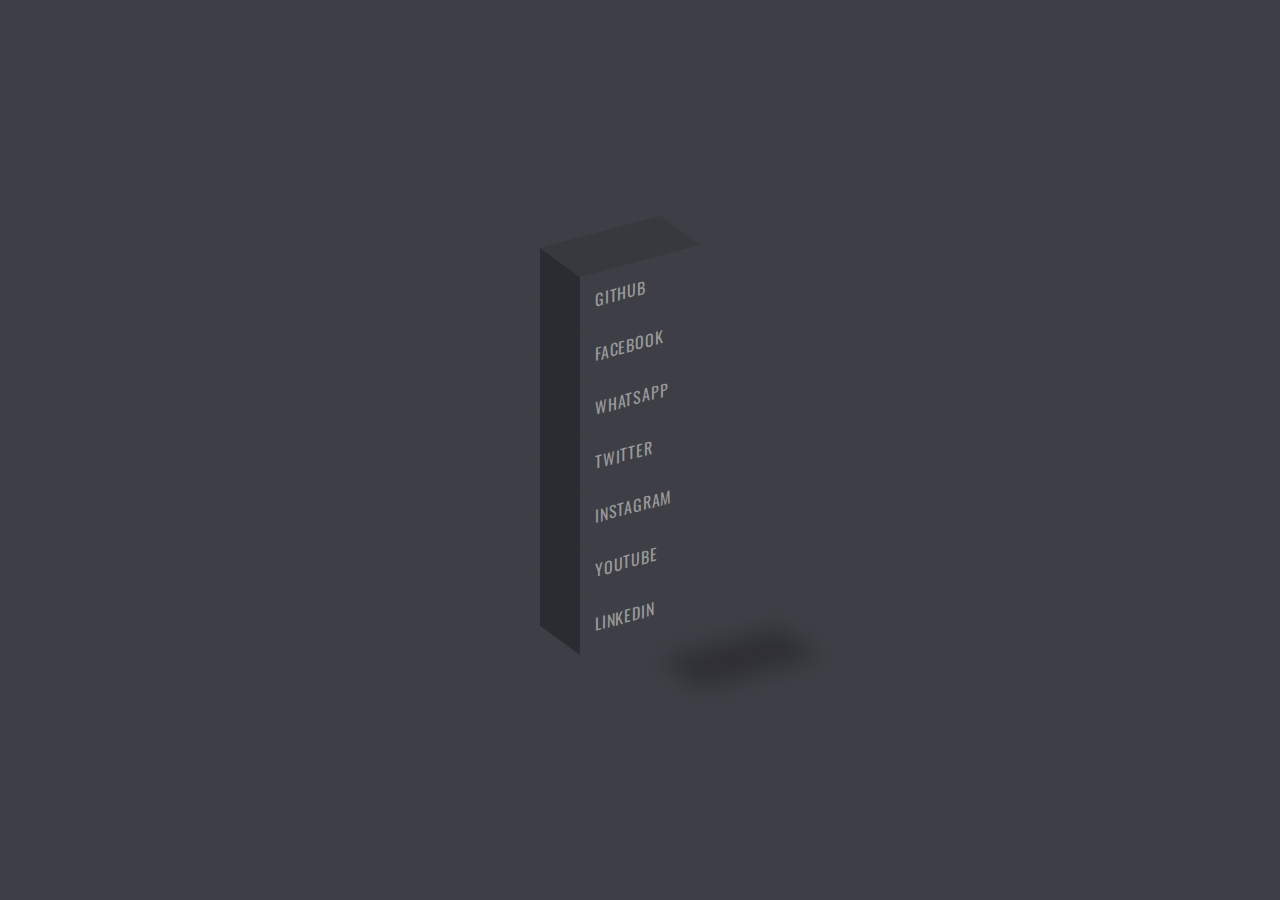
<file: index.html>
<!doctype html>
<html> 
<head>

<meta charset="utf-8">
<title>REDES SOCIALES - Miguel Zamudio</title>
<link rel="stylesheet" href="https://cdnjs.cloudflare.com/ajax/libs/font-awesome/6.1.1/css/all.min.css" integrity="sha512-KfkfwYDsLkIlwQp6LFnl8zNdLGxu9YAA1QvwINks4PhcElQSvqcyVLLD9aMhXd13uQjoXtEKNosOWaZqXgel0g==" crossorigin="anonymous" referrerpolicy="no-referrer" />
<link rel="stylesheet" href="style.css">

</head>
<body>
    <ul>
        <li style="--i:7;--clr:#24292e;"><a href="https://github.com/ELANONIMOGG"><span><i class="fa-brands fa-github"></i></span>GITHUB</a></li>
        <li style="--i:6;--clr:#1877f2;"><a href="https://www.facebook.com/zamudio4"><span><i class="fa-brands fa-facebook-f"></i></span>FACEBOOK</a></li>
        <li style="--i:5;--clr:#25d366;"><a href="#"><span><i class="fa-brands fa-whatsapp"></i></span>WHATSAPP</a></li>
        <li style="--i:4;--clr:#1da1f2;"><a href="https://twitter.com/ElAnonimo_gg"><span><i class="fa-brands fa-twitter"></i></span>TWITTER</a></li>
        <li style="--i:3;--clr:#e4405f;"><a href="https://www.instagram.com/zamudio_dev/"><span><i class="fa-brands fa-instagram"></i></span>INSTAGRAM</a></li>
        <li style="--i:2;--clr:#ff0000;"><a href="https://www.youtube.com/c/ElAnonimoGG/videos"><span><i class="fa-brands fa-youtube"></i></span>YOUTUBE</a></li>
        <li style="--i:1;--clr:#0077b5;"><a href="https://www.linkedin.com/in/miguel-zamudio-dev/"><span><i class="fa-brands fa-linkedin"></i></span>LINKEDIN</a></li>
       

    </ul>
</body>
</html>
</file>
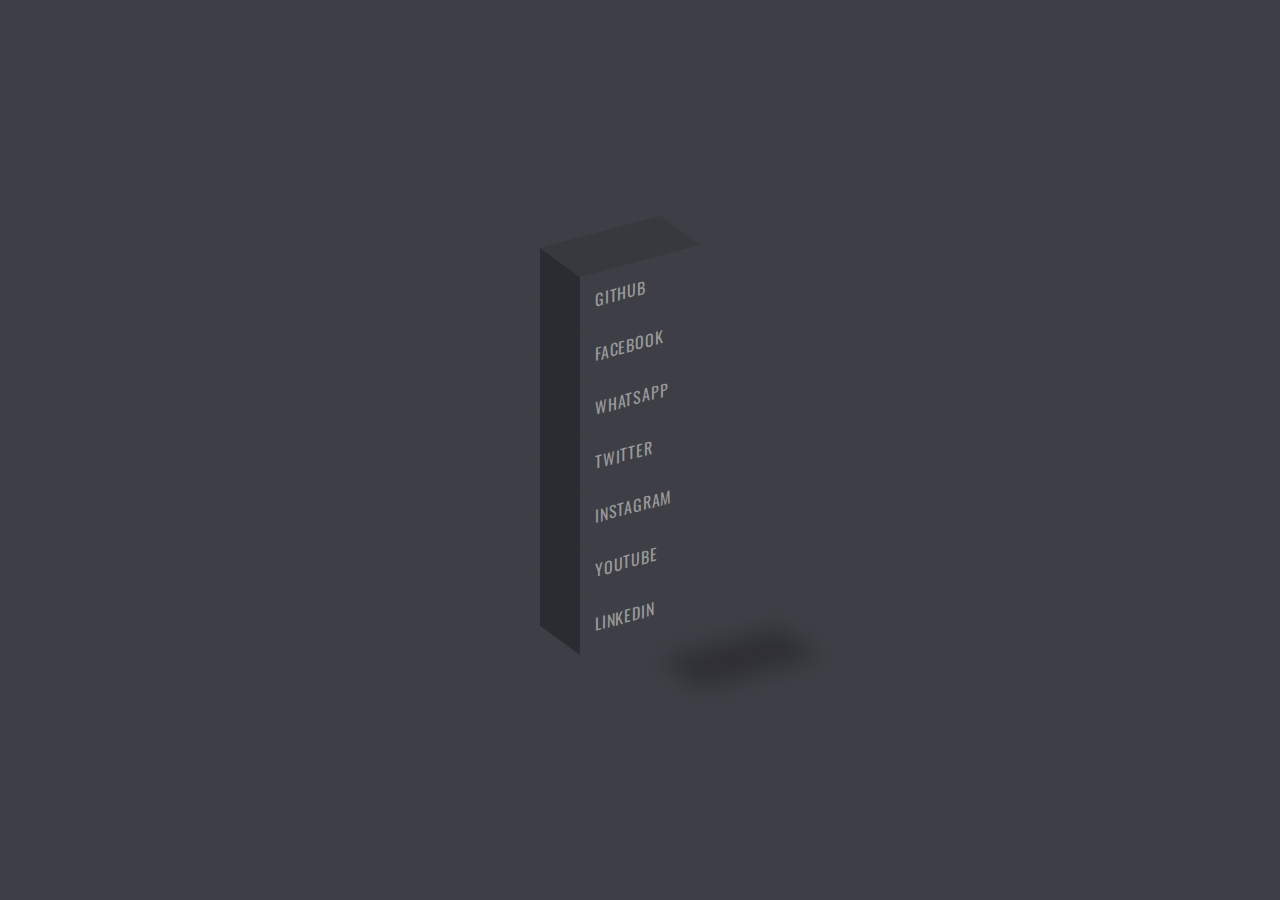
<file: 3D.html>
<!doctype html>
<html> 
<head>

<meta charset="utf-8">
<title>REDES MIGUEL </title>
<link rel="stylesheet" href="https://cdnjs.cloudflare.com/ajax/libs/font-awesome/6.1.1/css/all.min.css" integrity="sha512-KfkfwYDsLkIlwQp6LFnl8zNdLGxu9YAA1QvwINks4PhcElQSvqcyVLLD9aMhXd13uQjoXtEKNosOWaZqXgel0g==" crossorigin="anonymous" referrerpolicy="no-referrer" />
<link rel="stylesheet" href="style.css">

</head>
<body>
    <ul>
        <li style="--i:7;--clr:#171515;"><a href="https://github.com/ELANONIMOGG"><span><i class="fa-brands fa-github"></i></span>GITHUB</a></li>
        <li style="--i:6;--clr:#1877f2;"><a href="https://www.facebook.com/zamudio4"><span><i class="fa-brands fa-facebook-f"></i></span>FACEBOOK</a></li>
        <li style="--i:5;--clr:#25d366;"><a href="#"><span><i class="fa-brands fa-whatsapp"></i></span>WHATSAPP</a></li>
        <li style="--i:4;--clr:#1da1f2;"><a href="https://twitter.com/ElAnonimo_gg"><span><i class="fa-brands fa-twitter"></i></span>TWITTER</a></li>
        <li style="--i:3;--clr:#c32aa3;"><a href="https://www.instagram.com/el_anonimo_gg/"><span><i class="fa-brands fa-instagram"></i></span>INSTAGRAM</a></li>
        <li style="--i:2;--clr:#ff0000;"><a href="https://www.youtube.com/c/ElAnonimoGG/videos"><span><i class="fa-brands fa-youtube"></i></span>YOUTUBE</a></li>
        <li style="--i:1;--clr:#0a66c2;"><a href="https://www.facebook.com/ElAnonimogg"><span><i class="fa-brands fa-linkedin"></i></span>LINKEDIN</a></li>
       

    </ul>
</body>
</html>
</file>
<file: style.css>
@import url('https://fonts.googleapis.com/css2?family=Oswald:wght@400;700&display=swap');
*
{
    margin: 0;
    padding: 0;
    box-sizing: border-box;
    font-family: 'Oswald', sans-serif;
}
body
{
    display: flex;
    justify-content: center;
    align-items: center;
    min-height: 100vh;
    background: #3e3f46;
}
ul
{
    position: relative;
    transform: skewY(-15deg);
}
ul li
{
    position: relative;
    list-style: none;
    width: 120px;
    background: #3e3f46;
    padding: 15px;
    transition: 0.5s;
    z-index: calc(1 * var(--i));
}
ul li:hover
{ 
    transform: translateX(-50px);
    background: var(--clr);
}
ul li::before
{
    content: '';
    position: absolute;
    top: 0;
    left: -40px;
    width: 40px;
    height: 100%;
    background: #3e3f46;
    filter: brightness(0.7);
    transform-origin: right;
    transform: skewY(45deg);
    transition: 0.5s;
}
ul li:hover::before
{
    background: var(--clr);
    filter: brightness(0.7);
}
ul li::after
{
    content: '';
    position: absolute;
    top: -40px;
    left: 0;
    width: 100%;
    height: 40px;
    background: #3e3f46;
    filter: brightness(0.9);
    transform-origin: bottom;
    transform: skewX(45deg);
    transition: 0.5s;
}
ul li:hover::after
{
    background: var(--clr);
    filter: brightness(0.9);
}
ul li a
{
    text-decoration: none;
    color: #999;
    display: block;
    text-transform: uppercase;
    letter-spacing: 0.05em;
    transform: 0.5s;
}
ul li:hover a
{
    color: #fff;
}
ul li:last-child::after
{
    box-shadow: .120px 120px 20px rgba(0,0,0,0.25);
}
ul li span
{
    position: absolute;
    top: 0;
    left: -40px;
    width: 40px;
    height: 100%;
    transform-origin: right;
    transform: skewY(45deg);
    transition: 0.5s;
    display: flex;
    justify-content: center;
    align-items: center;
    opacity: 0.5;
    font-size: 1.25em;

}
ul li:hover span
{
    opacity: 1;
}
</file>
